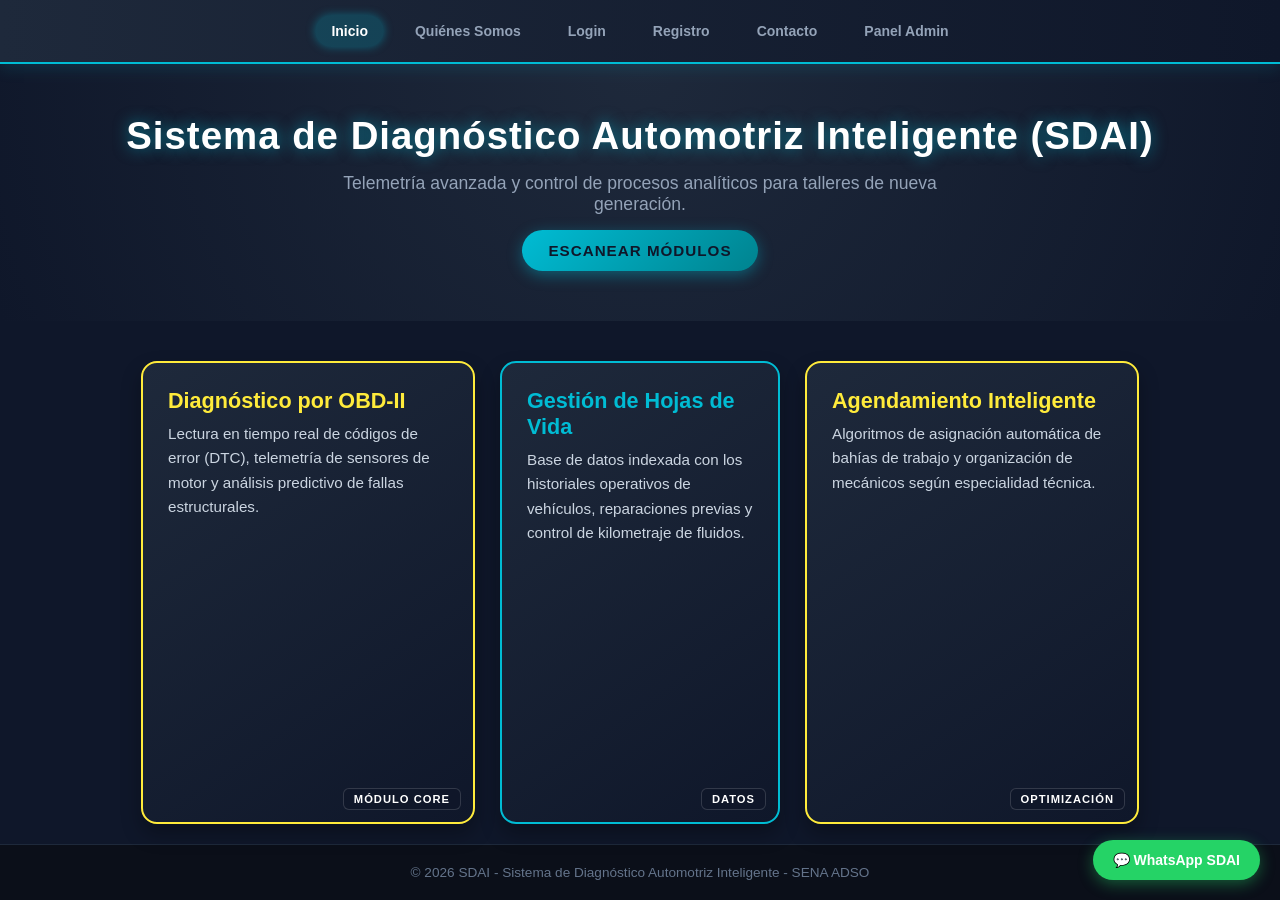
<file: index.html>
<!DOCTYPE html>
<html lang="es">
<head>
    <meta charset="UTF-8">
    <meta name="viewport" content="width=device-width, initial-scale=1.0">
    <title>SDAI - Inicio</title>
    <link rel="stylesheet" href="estilos.css">
</head>
<body>

    <nav id="barra_busqueda">
        <a href="index.html" class="active">Inicio</a>
        <a href="nosotros.html">Quiénes Somos</a>
        <a href="login.html">Login</a>
        <a href="registro.html">Registro</a>
        <a href="contacto.html">Contacto</a>
        <a href="panel.html">Panel Admin</a>
    </nav>

    <header id="seccion_h1">
        <h1>Sistema de Diagnóstico Automotriz Inteligente (SDAI)</h1>
        <p>Telemetría avanzada y control de procesos analíticos para talleres de nueva generación.</p>
        <a class="btn-accion" href="#servicios">Escanear Módulos</a>
    </header>

    <main class="contenedor-cajas" id="servicios">
        
        <div class="carta_informacion caja-content">
            <div>
                <h2>Diagnóstico por OBD-II</h2>
                <p>Lectura en tiempo real de códigos de error (DTC), telemetría de sensores de motor y análisis predictivo de fallas estructurales.</p>
            </div>
            <span class="etiqueta">Módulo Core</span>
        </div>

        <div class="carta_informacion caja-border">
            <div>
                <h2>Gestión de Hojas de Vida</h2>
                <p>Base de datos indexada con los historiales operativos de vehículos, reparaciones previas y control de kilometraje de fluidos.</p>
            </div>
            <span class="etiqueta">Datos</span>
        </div>

        <div class="carta_informacion caja-content">
            <div>
                <h2>Agendamiento Inteligente</h2>
                <p>Algoritmos de asignación automática de bahías de trabajo y organización de mecánicos según especialidad técnica.</p>
            </div>
            <span class="etiqueta">Optimización</span>
        </div>

    </main>

    <a href="https://wa.me/573000000000" class="btn-soporte-fixed" target="_blank">💬 WhatsApp SDAI</a>

    <footer id="principal_papi">
        <p>© 2026 SDAI - Sistema de Diagnóstico Automotriz Inteligente - SENA ADSO</p>
    </footer>

</body>
</html>
</file>
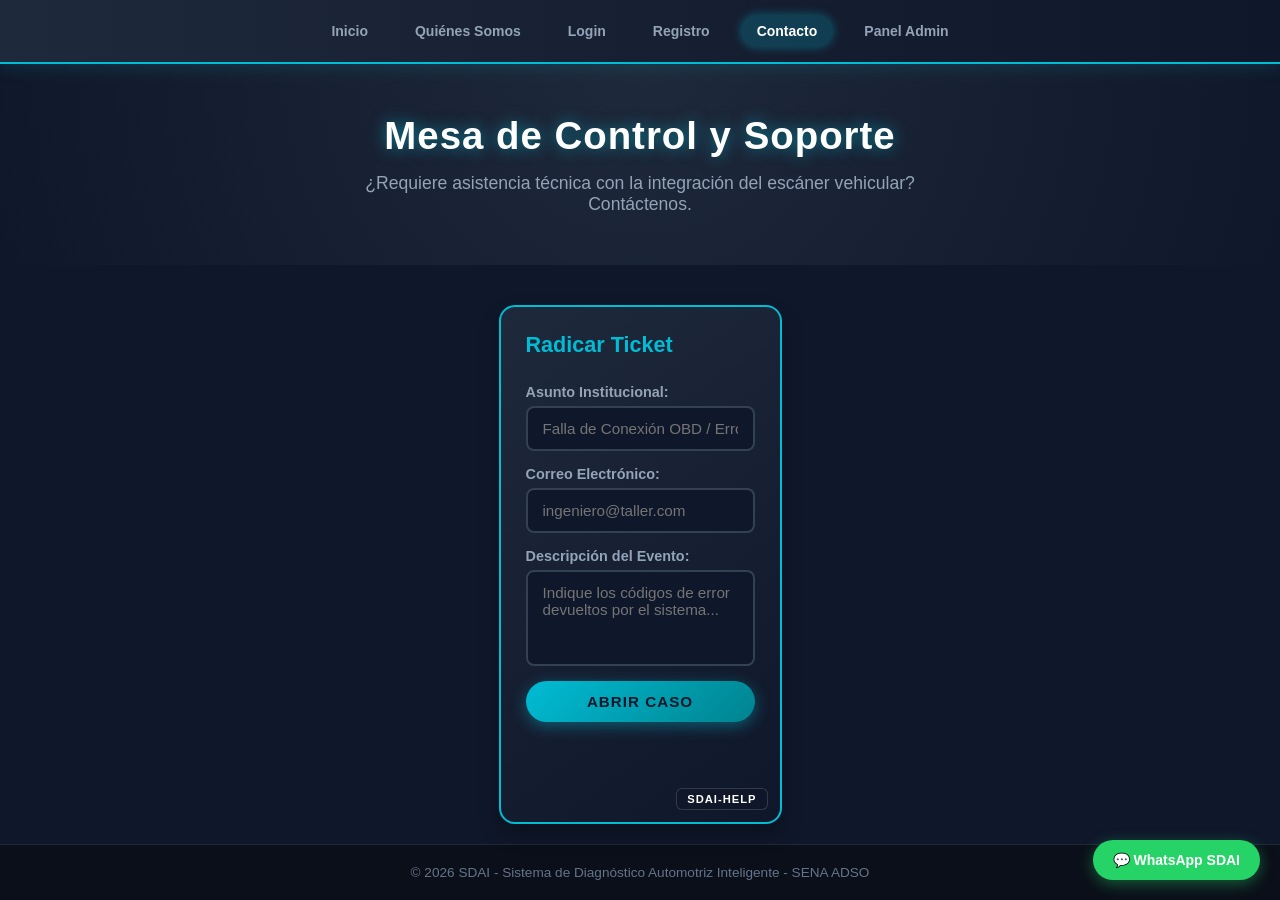
<file: contacto.html>
<!DOCTYPE html>
<html lang="es">
<head>
    <meta charset="UTF-8">
    <meta name="viewport" content="width=device-width, initial-scale=1.0">
    <title>SDAI - Contacto</title>
    <link rel="stylesheet" href="estilos.css">
</head>
<body>

    <nav id="barra_busqueda">
        <a href="index.html">Inicio</a>
        <a href="nosotros.html">Quiénes Somos</a>
        <a href="login.html">Login</a>
        <a href="registro.html">Registro</a>
        <a href="contacto.html" class="active">Contacto</a>
        <a href="panel.html">Panel Admin</a>
    </nav>

    <header id="seccion_h1">
        <h1>Mesa de Control y Soporte</h1>
        <p>¿Requiere asistencia técnica con la integración del escáner vehicular? Contáctenos.</p>
    </header>

    <main class="contenedor-cajas">
        <div class="carta_informacion caja-border" style="width: 100%; max-width: 500px;">
            <form style="display: flex; flex-direction: column; width: 100%;">
                <h2>Radicar Ticket</h2>
                <br>
                <label>Asunto Institucional:</label>
                <input type="text" class="input-formulario" placeholder="Falla de Conexión OBD / Error de Token API" required>
                
                <label>Correo Electrónico:</label>
                <input type="email" class="input-formulario" placeholder="ingeniero@taller.com" required>
                
                <label>Descripción del Evento:</label>
                <textarea class="input-formulario" rows="4" placeholder="Indique los códigos de error devueltos por el sistema..." style="resize: none; font-family: inherit;"></textarea>
                
                <button type="submit" class="btn-accion" style="border: none; width: 100%;">Abrir Caso</button>
            </form>
            <span class="etiqueta">SDAI-Help</span>
        </div>
    </main>

    <a href="https://wa.me/573000000000" class="btn-soporte-fixed" target="_blank">💬 WhatsApp SDAI</a>

    <footer id="principal_papi">
        <p>© 2026 SDAI - Sistema de Diagnóstico Automotriz Inteligente - SENA ADSO</p>
    </footer>

</body>
</html>
</file>
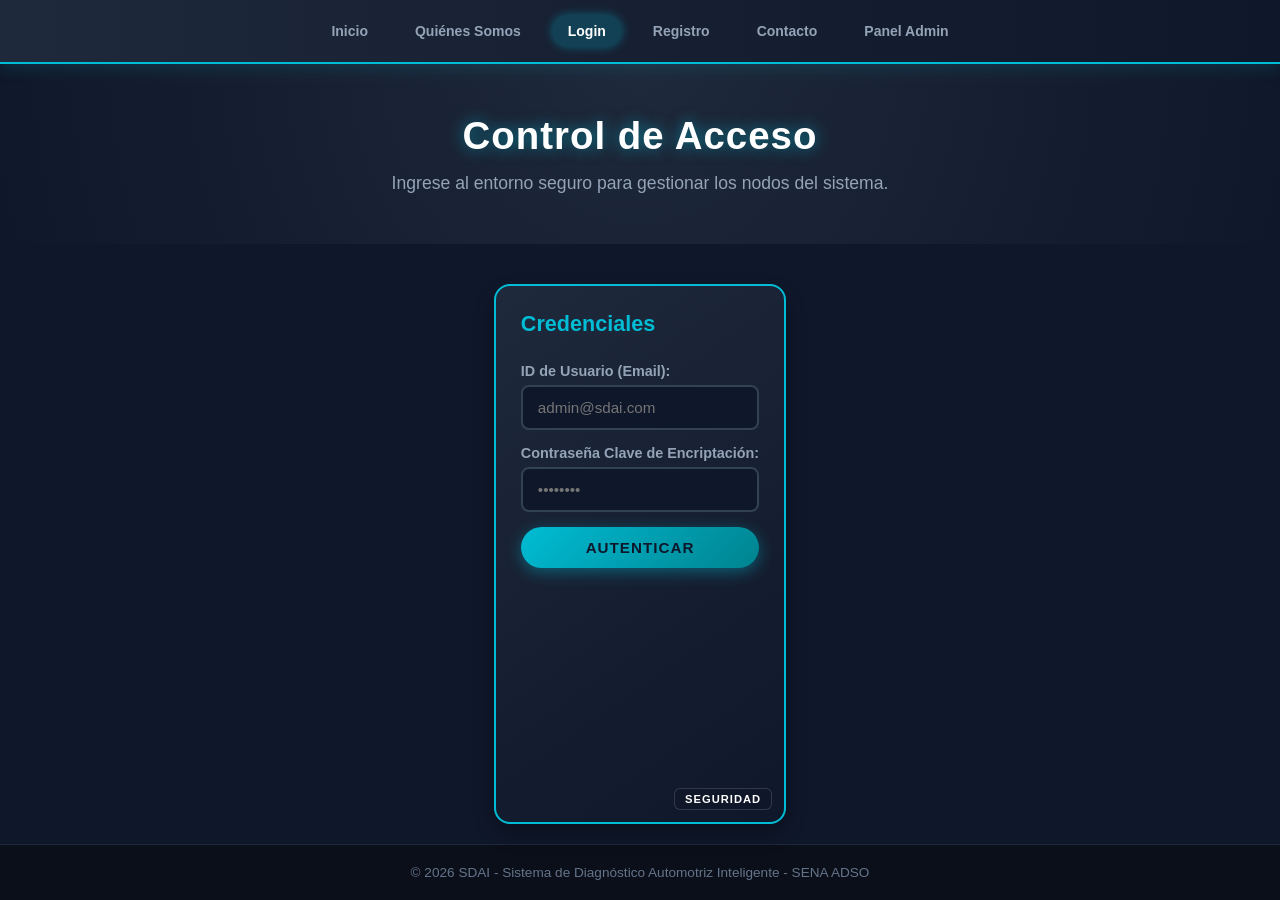
<file: login.html>
<!DOCTYPE html>
<html lang="es">
<head>
    <meta charset="UTF-8">
    <meta name="viewport" content="width=device-width, initial-scale=1.0">
    <title>SDAI - Login</title>
    <link rel="stylesheet" href="estilos.css">
</head>
<body>

    <nav id="barra_busqueda">
        <a href="index.html">Inicio</a>
        <a href="nosotros.html">Quiénes Somos</a>
        <a href="login.html" class="active">Login</a>
        <a href="registro.html">Registro</a>
        <a href="contacto.html">Contacto</a>
        <a href="panel.html">Panel Admin</a>
    </nav>

    <header id="seccion_h1">
        <h1>Control de Acceso</h1>
        <p>Ingrese al entorno seguro para gestionar los nodos del sistema.</p>
    </header>

    <main class="contenedor-cajas">
        <div class="carta_informacion caja-border" style="width: 100%; max-width: 400px;">
            <form action="panel.html" method="GET" style="display: flex; flex-direction: column; width: 100%;">
                <h2>Credenciales</h2>
                <br>
                <label>ID de Usuario (Email):</label>
                <input type="email" class="input-formulario" placeholder="admin@sdai.com" required>
                
                <label>Contraseña Clave de Encriptación:</label>
                <input type="password" class="input-formulario" placeholder="••••••••" required>
                
                <button type="submit" class="btn-accion" style="border: none; width: 100%;">Autenticar</button>
            </form>
            <span class="etiqueta">Seguridad</span>
        </div>
    </main>

    <footer id="principal_papi">
        <p>© 2026 SDAI - Sistema de Diagnóstico Automotriz Inteligente - SENA ADSO</p>
    </footer>

</body>
</html>
</file>
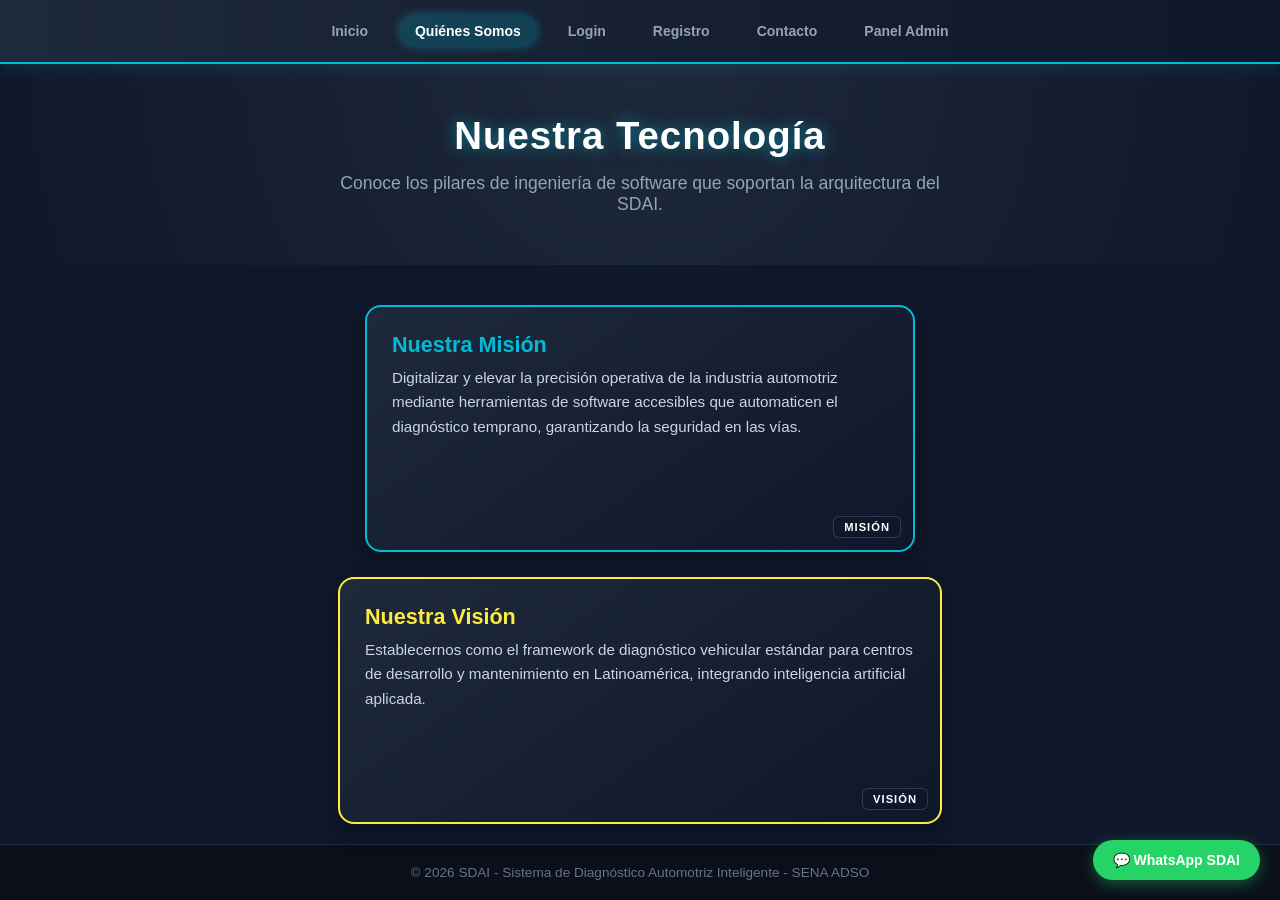
<file: nosotros.html>
<!DOCTYPE html>
<html lang="es">
<head>
    <meta charset="UTF-8">
    <meta name="viewport" content="width=device-width, initial-scale=1.0">
    <title>SDAI - Quiénes Somos</title>
    <link rel="stylesheet" href="estilos.css">
</head>
<body>

    <nav id="barra_busqueda">
        <a href="index.html">Inicio</a>
        <a href="nosotros.html" class="active">Quiénes Somos</a>
        <a href="login.html">Login</a>
        <a href="registro.html">Registro</a>
        <a href="contacto.html">Contacto</a>
        <a href="panel.html">Panel Admin</a>
    </nav>

    <header id="seccion_h1">
        <h1>Nuestra Tecnología</h1>
        <p>Conoce los pilares de ingeniería de software que soportan la arquitectura del SDAI.</p>
    </header>

    <main class="contenedor-cajas">
        <div class="carta_informacion caja-border" style="width: 100%; max-width: 550px;">
            <div>
                <h2>Nuestra Misión</h2>
                <p>Digitalizar y elevar la precisión operativa de la industria automotriz mediante herramientas de software accesibles que automaticen el diagnóstico temprano, garantizando la seguridad en las vías.</p>
            </div>
            <span class="etiqueta">Misión</span>
        </div>

        <div class="carta_informacion caja-content" style="width: 100%; max-width: 550px;">
            <div>
                <h2>Nuestra Visión</h2>
                <p>Establecernos como el framework de diagnóstico vehicular estándar para centros de desarrollo y mantenimiento en Latinoamérica, integrando inteligencia artificial aplicada.</p>
            </div>
            <span class="etiqueta">Visión</span>
        </div>
    </main>

    <a href="https://wa.me/573000000000" class="btn-soporte-fixed" target="_blank">💬 WhatsApp SDAI</a>

    <footer id="principal_papi">
        <p>© 2026 SDAI - Sistema de Diagnóstico Automotriz Inteligente - SENA ADSO</p>
    </footer>

</body>
</html>
</file>
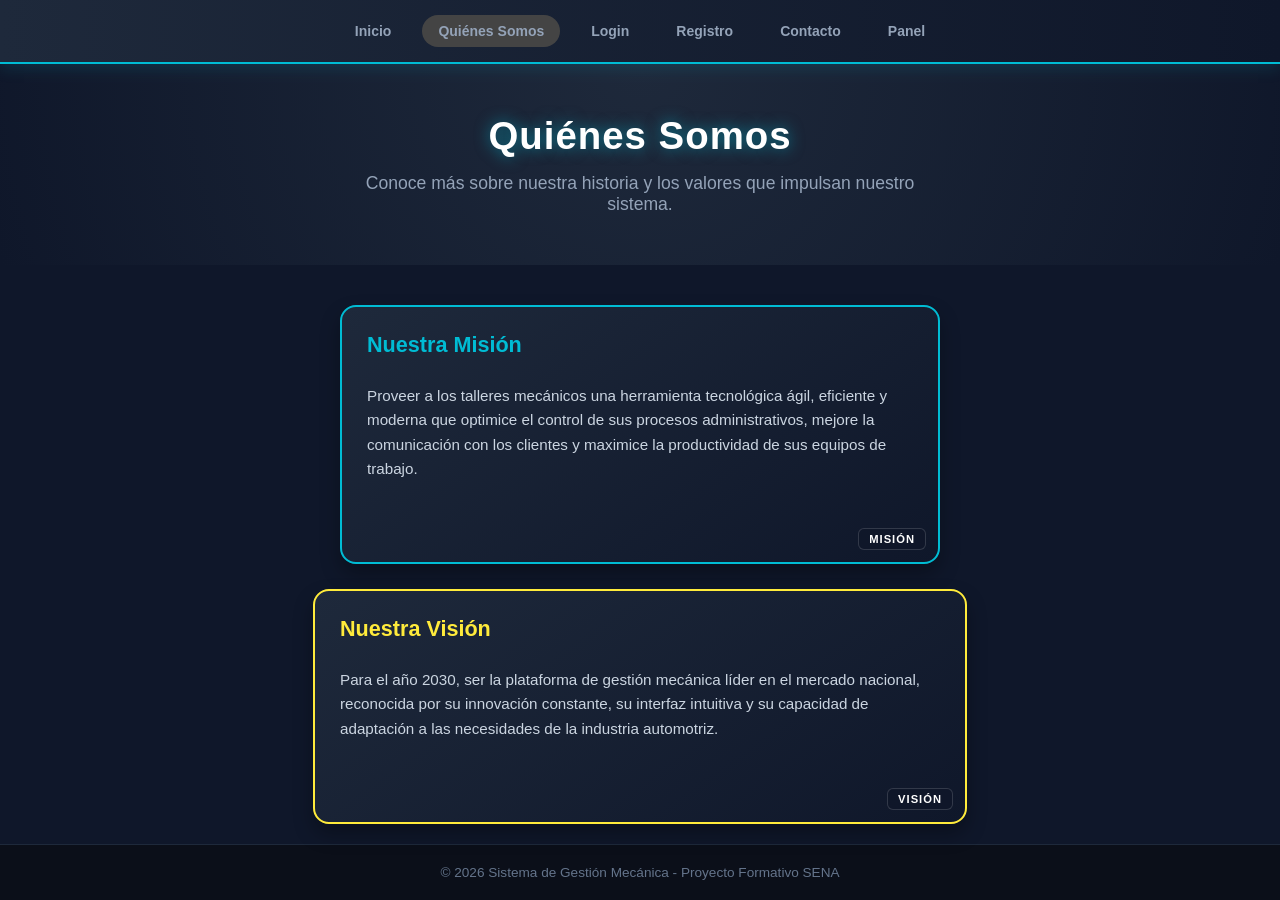
<file: Nostros.html>
<!DOCTYPE html>
<html lang="es">
<head>
    <meta charset="UTF-8">
    <meta name="viewport" content="width=device-width, initial-scale=1.0">
    <title>Sistema de Gestión Mecánica - Quiénes Somos</title>
    <link rel="stylesheet" href="estilos.css">
</head>
<body>

    <nav id="barra_busqueda">
        <a href="index.html">Inicio</a>
        <a href="nosotros.html" style="background-color: #444; font-weight: bold;">Quiénes Somos</a>
        <a href="login.html">Login</a>
        <a href="registro.html">Registro</a>
        <a href="contacto.html">Contacto</a>
        <a href="panel.html">Panel</a>
    </nav>

    <header id="seccion_h1">
        <h1>Quiénes Somos</h1>
        <p>Conoce más sobre nuestra historia y los valores que impulsan nuestro sistema.</p>
    </header>

    <main class="contenedor-cajas">
        <div class="carta_informacion caja-border" style="width: 100%; max-width: 600px;">
            <div>
                <h2>Nuestra Misión</h2>
                <br>
                <p>Proveer a los talleres mecánicos una herramienta tecnológica ágil, eficiente y moderna que optimice el control de sus procesos administrativos, mejore la comunicación con los clientes y maximice la productividad de sus equipos de trabajo.</p>
            </div>
            <span class="etiqueta">Misión</span>
        </div>

        <div class="carta_informacion caja-content" style="width: 100%; max-width: 600px;">
            <div>
                <h2>Nuestra Visión</h2>
                <br>
                <p>Para el año 2030, ser la plataforma de gestión mecánica líder en el mercado nacional, reconocida por su innovación constante, su interfaz intuitiva y su capacidad de adaptación a las necesidades de la industria automotriz.</p>
            </div>
            <span class="etiqueta">Visión</span>
        </div>
    </main>

    <footer id="principal_papi">
        <p>© 2026 Sistema de Gestión Mecánica - Proyecto Formativo SENA</p>
    </footer>

</body>
</html>
</file>
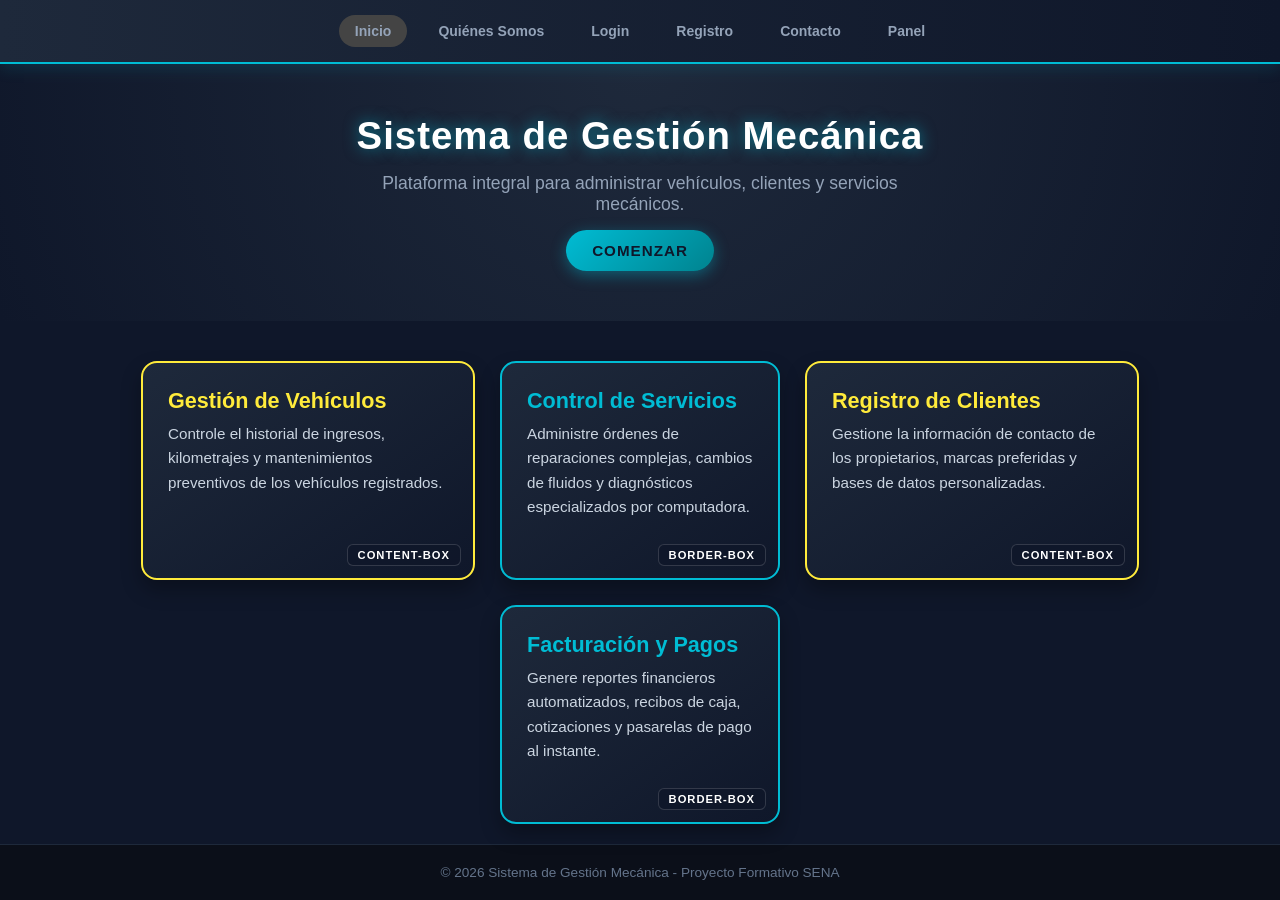
<file: pagina.html>
<!DOCTYPE html>
<html lang="es">
<head>
    <meta charset="UTF-8">
    <meta name="viewport" content="width=device-width, initial-scale=1.0">
    <title>Sistema de Gestión Mecánica - Inicio</title>
    <link rel="stylesheet" href="estilos.css">
</head>
<body>

    <nav id="barra_busqueda">
        <a href="index.html" style="background-color: #444; font-weight: bold;">Inicio</a>
        <a href="nosotros.html">Quiénes Somos</a>
        <a href="login.html">Login</a>
        <a href="registro.html">Registro</a>
        <a href="contacto.html">Contacto</a>
        <a href="panel.html">Panel</a>
    </nav>

    <header id="seccion_h1">
        <h1>Sistema de Gestión Mecánica</h1>
        <p>Plataforma integral para administrar vehículos, clientes y servicios mecánicos.</p>
        <a class="btn-accion" href="#servicios">Comenzar</a>
    </header>

    <main class="contenedor-cajas" id="servicios">
        
        <div class="carta_informacion caja-content">
            <div>
                <h2>Gestión de Vehículos</h2>
                <p>Controle el historial de ingresos, kilometrajes y mantenimientos preventivos de los vehículos registrados.</p>
            </div>
            <span class="etiqueta">content-box</span>
        </div>

        <div class="carta_informacion caja-border">
            <div>
                <h2>Control de Servicios</h2>
                <p>Administre órdenes de reparaciones complejas, cambios de fluidos y diagnósticos especializados por computadora.</p>
            </div>
            <span class="etiqueta">border-box</span>
        </div>

        <div class="carta_informacion caja-content">
            <div>
                <h2>Registro de Clientes</h2>
                <p>Gestione la información de contacto de los propietarios, marcas preferidas y bases de datos personalizadas.</p>
            </div>
            <span class="etiqueta">content-box</span>
        </div>

        <div class="carta_informacion caja-border">
            <div>
                <h2>Facturación y Pagos</h2>
                <p>Genere reportes financieros automatizados, recibos de caja, cotizaciones y pasarelas de pago al instante.</p>
            </div>
            <span class="etiqueta">border-box</span>
        </div>

    </main>

    <footer id="principal_papi">
        <p>© 2026 Sistema de Gestión Mecánica - Proyecto Formativo SENA</p>
    </footer>

</body>
</html>
</file>
<file: estilos.css>
* {
    box-sizing: border-box;
    margin: 0;
    padding: 0;
}

body {
    background-color: #0f172a; 
    color: #f8fafc;
    font-family: 'Segoe UI', Roboto, Helvetica, Arial, sans-serif;
    display: flex;
    flex-direction: column;
    min-height: 100vh;
}

#barra_busqueda {
    position: -webkit-sticky;
    position: sticky;       
    top: 0;
    background: linear-gradient(90deg, #1e293b, #0f172a);
    padding: 15px 20px;
    border-bottom: 2px solid #00bcd4; 
    display: flex;
    flex-direction: row;
    flex-wrap: wrap;
    justify-content: center;
    align-items: center;
    gap: 15px;
    box-shadow: 0 4px 15px rgba(0, 188, 212, 0.15);
    z-index: 1000;         
}

#barra_busqueda a {
    color: #94a3b8;
    text-decoration: none;
    font-size: 14px;
    font-weight: 600;
    padding: 8px 16px;
    border-radius: 30px;    
    transition: all 0.3s ease;
}

#barra_busqueda a:hover, #barra_busqueda a.active {
    color: #ffffff;
    background-color: rgba(0, 188, 212, 0.2);
    box-shadow: 0 0 10px rgba(0, 188, 212, 0.4);
}


#seccion_h1 {
    text-align: center;
    padding: 50px 20px;
    background: radial-gradient(circle at top, #1e293b 0%, #0f172a 100%);
    margin-bottom: 20px;
    display: flex;
    flex-direction: column;
    align-items: center;
    gap: 15px;
}

h1 {
    color: #ffffff;
    font-size: 2.4rem;
    text-shadow: 0 0 15px rgba(0, 188, 212, 0.6);
    letter-spacing: 1px;
}

#seccion_h1 p {
    color: #94a3b8;
    font-size: 1.1rem;
    max-width: 600px;
}

/* Botón de Acción Llamativo */
.btn-accion {
    display: inline-block;
    background: linear-gradient(135deg, #00bcd4, #00838f);
    color: #0f172a;
    padding: 12px 26px;
    text-decoration: none;
    border-radius: 50px;
    font-weight: bold;
    font-size: 0.95rem;
    text-transform: uppercase;
    letter-spacing: 1px;
    box-shadow: 0 4px 15px rgba(0, 188, 212, 0.4);
    transition: all 0.3s ease;
    cursor: pointer;
}

.btn-accion:hover {
    transform: translateY(-3px);
    box-shadow: 0 6px 20px rgba(0, 188, 212, 0.6);
    filter: brightness(1.1);
}


.contenedor-cajas {
    max-width: 1200px;
    margin: 0 auto;
    padding: 20px;
    flex-grow: 1;
    display: flex;
    flex-direction: row;
    flex-wrap: wrap;
    justify-content: center;
    align-items: stretch;
    gap: 25px;
}


.carta_informacion {
    position: relative;     
    width: 280px;
    padding: 25px;
    border-radius: 16px;
    box-shadow: 0 10px 20px rgba(0,0,0,0.3);
    transition: all 0.3s cubic-bezier(0.25, 0.8, 0.25, 1);
    display: flex;
    flex-direction: column;
    justify-content: space-between;
    gap: 15px;
}

.carta_informacion:hover {
    transform: translateY(-8px);
    box-shadow: 0 15px 30px rgba(0, 0, 0, 0.5);
}


.caja-content {
    box-sizing: content-box;
    background: linear-gradient(145deg, #1e293b, #0f172a);
    border: 2px solid #ffeb3b;
}
.caja-content:hover {
    border-color: #fff176;
    box-shadow: 0 0 15px rgba(255, 235, 59, 0.3);
}
.caja-content h2 { color: #ffeb3b; }


.caja-border {
    box-sizing: border-box;
    background: linear-gradient(145deg, #1e293b, #0f172a);
    border: 2px solid #00bcd4;
}
.caja-border:hover {
    border-color: #4dd0e1;
    box-shadow: 0 0 15px rgba(0, 188, 212, 0.3);
}
.caja-border h2 { color: #00bcd4; }

.carta_informacion h2 {
    font-size: 1.35rem;
    font-weight: 700;
    margin-bottom: 8px;
}

.carta_informacion p {
    color: #cbd5e1;
    line-height: 1.6;
    font-size: 0.95rem;
}


.kpi-numero {
    font-size: 3rem;
    font-weight: 800;
    text-align: center;
    margin: 10px 0;
    text-shadow: 0 0 10px rgba(255, 255, 255, 0.1);
}


.etiqueta {
    position: absolute;    
    bottom: 12px;
    right: 12px;
    font-size: 0.7rem;
    font-weight: 800;
    color: #ffffff;
    background-color: rgba(15, 23, 42, 0.8);
    padding: 4px 10px;
    border-radius: 6px;
    text-transform: uppercase;
    letter-spacing: 1px;
    border: 1px solid rgba(255, 255, 255, 0.15);
}


.input-formulario {
    width: 100%;
    padding: 12px 15px;
    margin-bottom: 15px;
    background-color: #0f172a;
    border: 2px solid #334155;
    border-radius: 8px;
    color: white;
    font-size: 0.95rem;
    transition: all 0.3s ease;
}

.input-formulario:focus {
    outline: none;
    border-color: #00bcd4;
    box-shadow: 0 0 8px rgba(0, 188, 212, 0.4);
    background-color: #1e293b;
}

form label {
    margin-bottom: 6px;
    color: #94a3b8;
    font-size: 0.9rem;
    font-weight: 600;
    display: block; 
}


.btn-soporte-fixed {
    position: fixed;         
    bottom: 20px;
    right: 20px;
    background-color: #25d366; 
    color: #ffffff;
    padding: 12px 20px;
    border-radius: 30px;
    font-weight: bold;
    font-size: 14px;
    text-decoration: none;
    box-shadow: 0 4px 15px rgba(37, 211, 102, 0.4);
    z-index: 2000;          
    display: flex;
    align-items: center;
    gap: 8px;
    transition: all 0.2s ease;
}

.btn-soporte-fixed:hover {
    transform: scale(1.05);
    background-color: #1ebd58;
}


#principal_papi {
    background-color: #0b0f19;
    color: #64748b;
    text-align: center;
    padding: 20px;
    margin-top: auto;       
    border-top: 1px solid #1e293b;
    font-size: 0.85rem;
}
</file>
